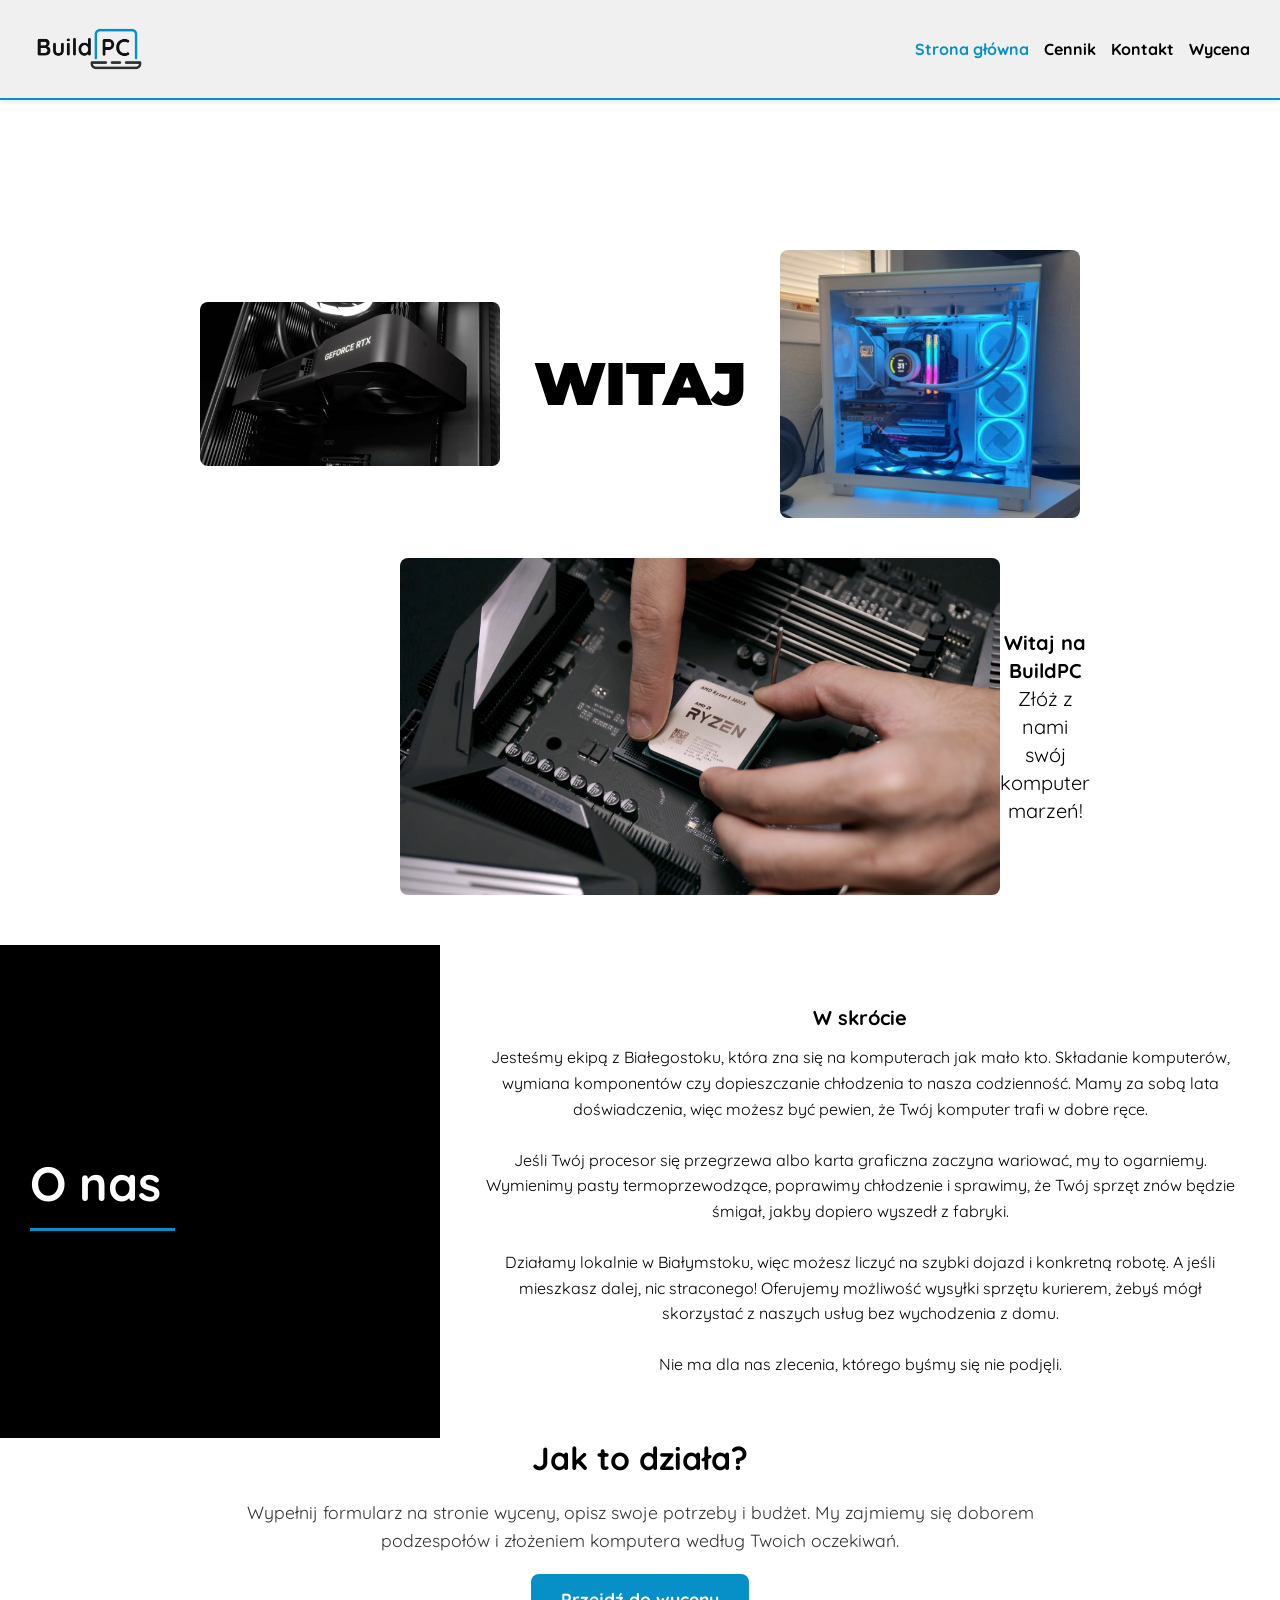
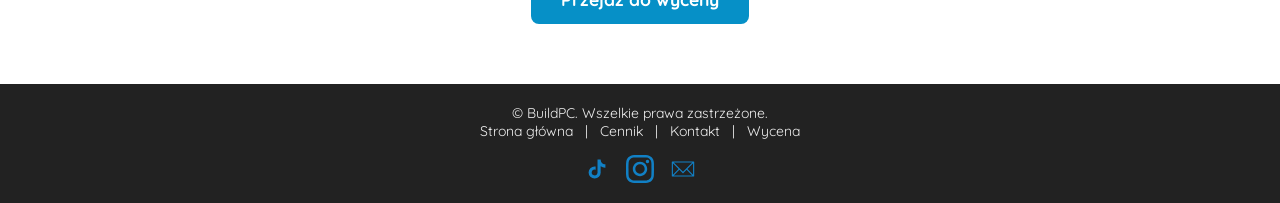
<file: index.html>
<!DOCTYPE html>
<html lang="pl">
<head>
  <meta charset="UTF-8">
  <meta name="viewport" content="width=device-width, initial-scale=1.0">
  <title>BuildPC | Strona główna</title>
  <link rel="stylesheet" href="styles.css">
  <link rel="icon" type="image/x-icon" href="buildpc_favicon.ico">
  <link href="https://fonts.googleapis.com/css?family=Quicksand" rel="stylesheet">
  <link href="https://fonts.googleapis.com/css2?family=Quicksand:wght@400;700&display=swap" rel="stylesheet">
  <link href="https://fonts.googleapis.com/css2?family=Montserrat:ital,wght@0,900&display=swap" rel="stylesheet">


</head>
<body>
    <header class="header">
      <a href="/" class="logo-link">
         <img src="buildpc_logo.png" alt="BuildPC Logo" class="logo-small">
      </a>
      <nav class="nav">
        <a href="/" class="active">Strona główna</a>
        <a href="cennik.html">Cennik</a>
        <a href="kontakt.html" >Kontakt</a>
        <a href="wycena.html">Wycena</a>
      </nav>
    </header>


    <section class="welcome-section">
  <div class="top-row">
<img src="images/geforce-rtx-5000.jpg" alt="Komputer 1" class="img-top-left slide-in-left" />
  <h1 class="welcome-title montserrat-title">WITAJ</h1>
<img src="images/nzxt.png" alt="Komputer 2" class="img-top-right slide-in-right" />
  </div>

  <div class="bottom-row">
<img src="images/step-2-install-cpu.jpg" alt="Montaż CPU" class="img-bottom-left slide-in-bottom" />
    <p class="welcome-text">
  <strong >Witaj na BuildPC</strong><br>
  Złóż z nami swój komputer marzeń!
</p>




  </div>
</section>



    <main class="main-content">
        <section class="about-section">
  <div class="about-left">
    <h2>O nas</h2>
    <div class="underline"></div>
  </div>
  <div class="about-right">
    <h3>W skrócie</h3>
    
    <p>
      Jesteśmy ekipą z Białegostoku, która zna się na komputerach jak mało kto.
      Składanie komputerów, wymiana komponentów czy dopieszczanie chłodzenia to nasza codzienność.
      Mamy za sobą lata doświadczenia, więc możesz być pewien, że Twój komputer trafi w dobre ręce.<br><br>
      Jeśli Twój procesor się przegrzewa albo karta graficzna zaczyna wariować, my to ogarniemy.
      Wymienimy pasty termoprzewodzące, poprawimy chłodzenie i sprawimy, że Twój sprzęt znów będzie śmigał,
      jakby dopiero wyszedł z fabryki.<br><br>
      Działamy lokalnie w Białymstoku, więc możesz liczyć na szybki dojazd i konkretną robotę.
      A jeśli mieszkasz dalej, nic straconego! Oferujemy możliwość wysyłki sprzętu kurierem,
      żebyś mógł skorzystać z naszych usług bez wychodzenia z domu.<br><br>
      Nie ma dla nas zlecenia, którego byśmy się nie podjęli.
    </p>
  </div>
</section>

    
<section class="section how-it-works-section">
          <h2>Jak to działa?</h2>
          <p>
            Wypełnij formularz na stronie wyceny, opisz swoje potrzeby i budżet. My zajmiemy się doborem podzespołów i złożeniem komputera według Twoich oczekiwań.
          </p>
          <a href="wycena.html" class="btn-primary" role="button">Przejdź do wyceny</a>
</section>

        <footer class="footer">
            <div class="footer-content">
              <p>© BuildPC. Wszelkie prawa zastrzeżone.</p>
              <nav class="footer-nav">
                <a href="index.html">Strona główna</a> |
                <a href="cennik.html">Cennik</a> |
                <a href="kontakt.html">Kontakt</a> |
                <a href="wycena.html">Wycena</a>
              </nav>
              <div class="social-links" aria-label="Social media">
                <a href="https://www.tiktok.com/@buildpc.pl" target="_blank" class="icon tiktok" rel="noopener noreferrer">
                  <img src="tiktok.svg" alt="TikTok" class="social-icon" />
                </a>
                <a href="https://www.instagram.com/buildpc.pl" target="_blank" class="icon instagram" rel="noopener noreferrer">
                  <img src="instagram.svg" alt="Instagram" class="social-icon" />
                </a>
                <a href="mailto:kontakt.buildpc@gmail.com" class="icon email">
                  <img src="mail1.svg" alt="Email" class="social-icon" />
                </a>
              </div>
            </div>
          </footer>
          
          
      </main>
    <script src="script.js"></script>
    </body>
    </html>
</file>
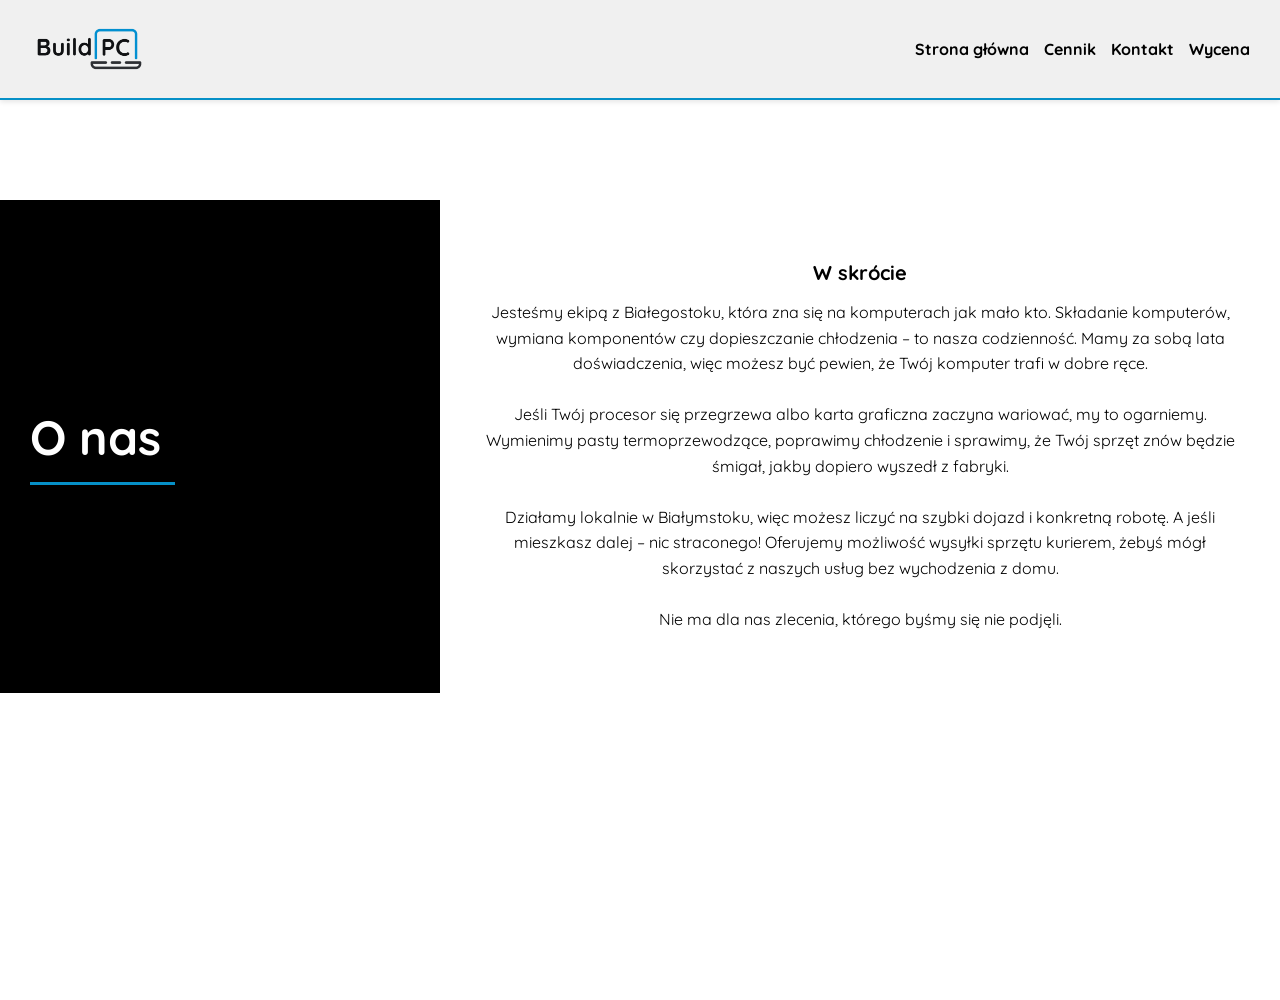
<file: aboutus.html>
<!DOCTYPE html>
<html lang="pl">
<head>
  <meta charset="UTF-8">
  <meta name="viewport" content="width=device-width, initial-scale=1.0">
  <title>BuildPC | Strona główna</title>
  <link rel="stylesheet" href="styles.css">
  <link rel="icon" type="image/x-icon" href="buildpc_favicon.ico">
  <link href="https://fonts.googleapis.com/css?family=Quicksand" rel="stylesheet">
</head>
<body>
    <header class="header">
      <a href="index.html" class="logo-link">
         <img src="buildpc_logo.png" alt="BuildPC Logo" class="logo-small">
      </a>
      <nav class="nav">
        <a href="index.html">Strona główna</a>
        <a href="cennik.html">Cennik</a>
        <a href="kontakt.html" >Kontakt</a>
        <a href="wycena.html">Wycena</a>
      </nav>
    </header>

    
        <section class="about-section">
  <div class="about-left">
    <h2>O nas</h2>
    <div class="underline"></div>
  </div>
  <div class="about-right">
    <h3>W skrócie</h3>
    <p>
      Jesteśmy ekipą z Białegostoku, która zna się na komputerach jak mało kto.
      Składanie komputerów, wymiana komponentów czy dopieszczanie chłodzenia – to nasza codzienność.
      Mamy za sobą lata doświadczenia, więc możesz być pewien, że Twój komputer trafi w dobre ręce.<br><br>
      Jeśli Twój procesor się przegrzewa albo karta graficzna zaczyna wariować, my to ogarniemy.
      Wymienimy pasty termoprzewodzące, poprawimy chłodzenie i sprawimy, że Twój sprzęt znów będzie śmigał,
      jakby dopiero wyszedł z fabryki.<br><br>
      Działamy lokalnie w Białymstoku, więc możesz liczyć na szybki dojazd i konkretną robotę.
      A jeśli mieszkasz dalej – nic straconego! Oferujemy możliwość wysyłki sprzętu kurierem,
      żebyś mógł skorzystać z naszych usług bez wychodzenia z domu.<br><br>
      Nie ma dla nas zlecenia, którego byśmy się nie podjęli.
    </p>
  </div>
</section>

          

          
          
      </main>
      
    </body>
    </html>
</file>
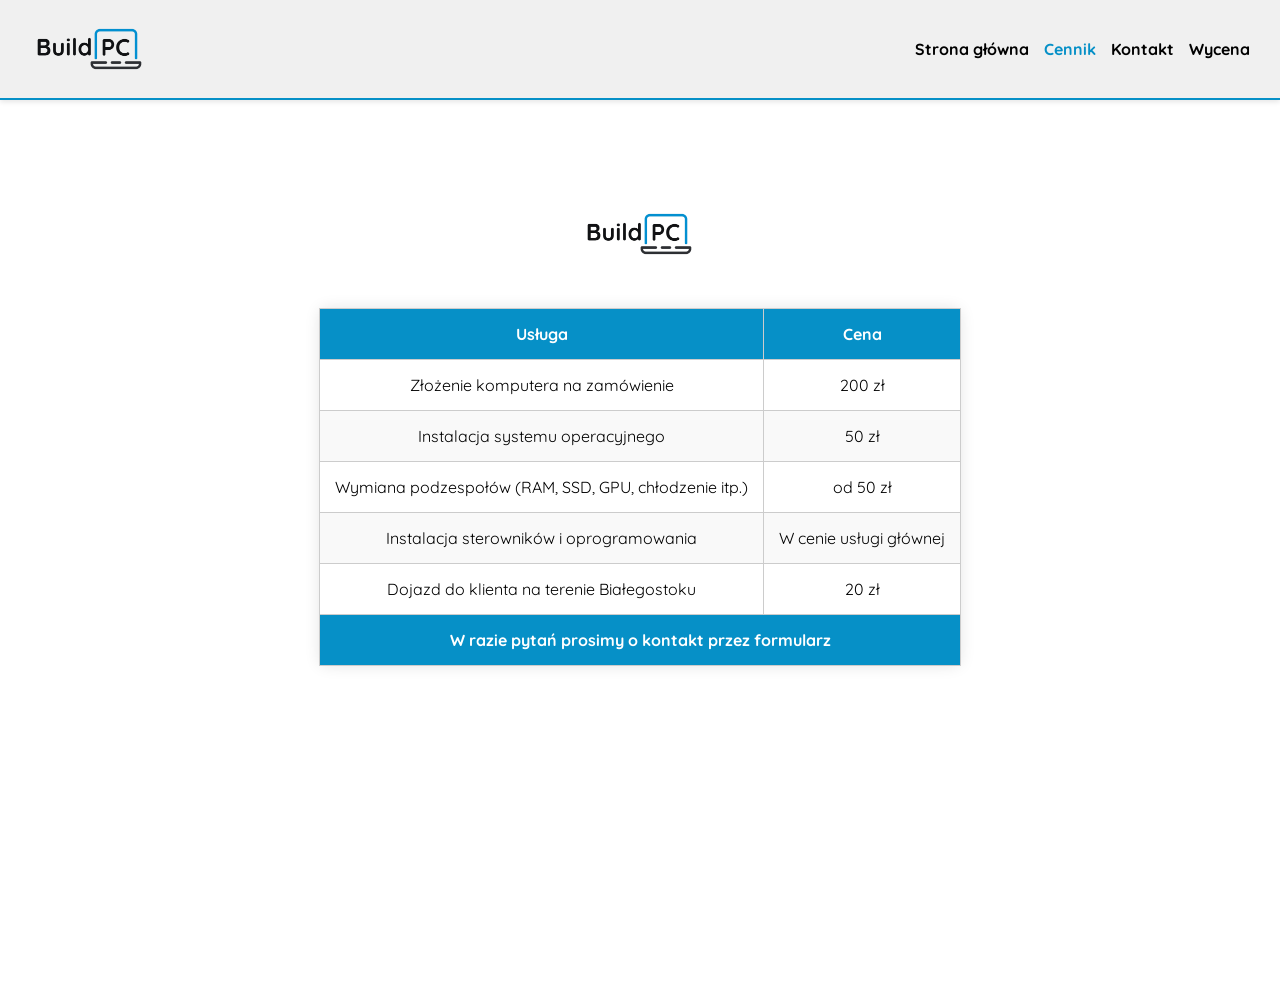
<file: cennik.html>
<!DOCTYPE html>
<html lang="pl">
<head>
  <meta charset="UTF-8">
  <meta name="viewport" content="width=device-width, initial-scale=1.0">
  <title>BuildPC | Cennik</title>
  <link rel="stylesheet" href="styles.css">
  <link rel="icon" type="image/x-icon" href="buildpc_favicon.ico">
  <link href="https://fonts.googleapis.com/css?family=Quicksand" rel="stylesheet">
</head>
<body>
    <header class="header">
      <a href="index.html" class="logo-link">
         <img src="buildpc_logo.png" alt="BuildPC Logo" class="logo-small">
      </a>
      <nav class="nav">
        <a href="index.html">Strona główna</a>
        <a href="cennik.html" class="active">Cennik</a>
        <a href="kontakt.html" >Kontakt</a>
        <a href="wycena.html">Wycena</a>
      </nav>
    </header>
    <img src="buildpc_logo.png" alt="Logo" class="logo-small">
    <div class="cennik-container">
 
  
    <table>
      <thead>
        <tr>
          <th>Usługa</th>
          <th>Cena</th>
        </tr>
      </thead>
      <tbody>
        <tr>
          <td>Złożenie komputera na zamówienie</td>
          <td>200 zł</td>
        </tr>
        <tr>
          <td>Instalacja systemu operacyjnego</td>
          <td>50 zł</td>
        </tr>
        <tr>
          <td>Wymiana podzespołów (RAM, SSD, GPU, chłodzenie itp.)</td>
          <td>od 50 zł</td>
        </tr>
        <tr>
          <td>Instalacja sterowników i oprogramowania</td>
          <td>W cenie usługi głównej</td>
        </tr>
        <tr>
          <td>Dojazd do klienta na terenie Białegostoku</td>
          <td>20 zł</td>
        </tr>
        <tr>
      <th colspan="2">W razie pytań prosimy o kontakt przez formularz</th>
    </tr>
      </tbody>
    </table>
  </div>
</body>
</html>
</file>
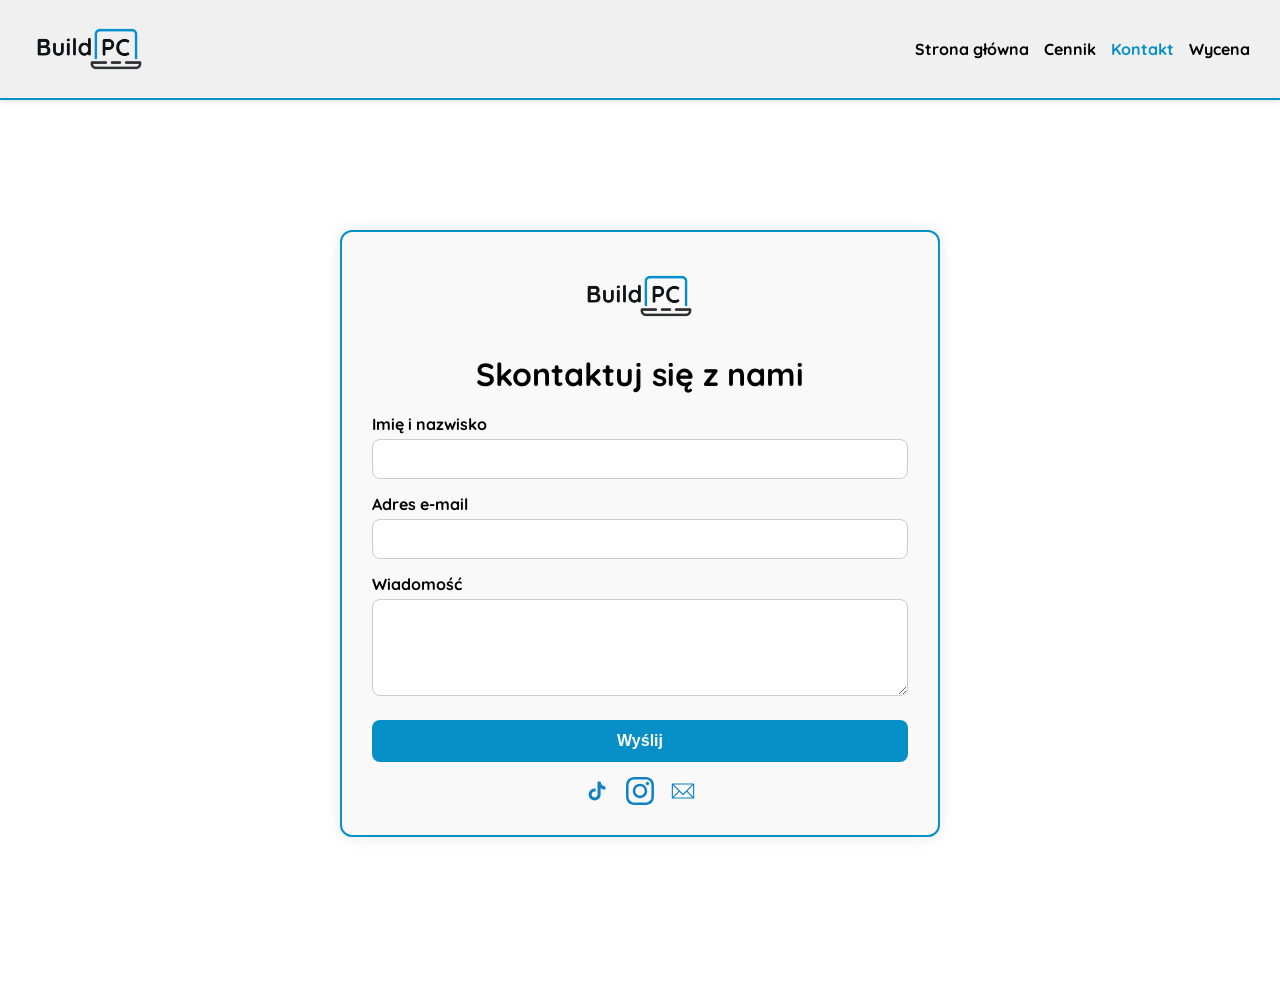
<file: kontakt.html>
<!DOCTYPE html>
<html lang="pl">
<head>
    <meta charset="UTF-8">
    <meta name="viewport" content="width=device-width, initial-scale=1.0">
    <title>BuildPC | Kontakt</title>
    <link rel="stylesheet" href="styles.css">
    <link rel="icon" type="image/x-icon" href="buildpc_favicon.ico">
    <link href="https://fonts.googleapis.com/css?family=Quicksand" rel="stylesheet">

    <!-- EmailJS SDK -->
    <script type="text/javascript" src="https://cdn.emailjs.com/dist/email.min.js"></script>
    <script type="text/javascript">
        (function() {
            emailjs.init("umOor72qRHOf8d_7O"); // <--- Wstaw swój PUBLIC KEY
        })();
    </script>
</head>
<body>
    <header class="header">
        <a href="index.html" class="logo-link">
            <img src="buildpc_logo.png" alt="BuildPC Logo" class="logo-small">
        </a>
        <nav class="nav">
            <a href="index.html">Strona główna</a>
            <a href="cennik.html">Cennik</a>
            <a href="kontakt.html" class="active">Kontakt</a>
            <a href="wycena.html">Wycena</a>
        </nav>
    </header>

    <main class="contact-wrapper">
        <form id="contact-form" class="contact-form">
            <center><img src="buildpc_logo.png" alt="BuildPC Logo" class="logo-small"></center>
            <h1>Skontaktuj się z nami</h1>

            <label for="name">Imię i nazwisko</label>
            <input type="text" id="name" name="name" required>

            <label for="email">Adres e-mail</label>
            <input type="email" id="email" name="email" required>

            <label for="message">Wiadomość</label>
            <textarea id="message" name="message" rows="5" required></textarea>

            <button type="submit">Wyślij</button>

            <div class="social-links">
                <a href="https://www.tiktok.com/@buildpc.pl" target="_blank" class="icon tiktok">
                    <img src="tiktok.svg" alt="TikTok" class="social-icon">
                </a>
                <a href="https://www.instagram.com/buildpc.pl" target="_blank" class="icon instagram">
                    <img src="instagram.svg" alt="Instagram" class="social-icon">
                </a>
                <a href="mailto:kontakt.buildpc@gmail.com" class="icon email">
                    <img src="mail1.svg" alt="Email" class="social-icon">
                </a>
            </div>
        </form>

        
    </main>

    <!-- EmailJS formularz handler -->
    <script>
        document.getElementById("contact-form").addEventListener("submit", function(e) {
            e.preventDefault();

            emailjs.sendForm("service_pk66unl", "template_4hdryod", this)
                .then(function(response) {
                    alert("Wiadomość została wysłana!");
                }, function(error) {
                    alert("Wystąpił błąd: " + JSON.stringify(error));
                });

            this.reset(); // czyści formularz po wysłaniu
        });
    </script>
    
</body>
</html>
</file>
<file: styles.css>
* {
    margin: 0;
    padding: 0;
    box-sizing: border-box;
}

html, body {
    width: 100%;
    min-height: 100vh;
  font-family: 'Quicksand', sans-serif;
  font-weight: 400; /* NORMALNA waga */
    background-color: #ffffff;
    color: #000000;
    padding-top: 100px;
    text-align: center;
    display: flex;
    flex-direction: column;
    align-items: center;
}


/* Header */
.header {
    width: 100%;
    display: flex;
    justify-content: space-between;
    align-items: center;
    padding: 15px 30px;
    background-color: #f0f0f0;
    border-bottom: 2px solid #0690c7;
    position: fixed;
    top: 0;
    left: 0;
    z-index: 100;
    box-shadow: 0 2px 5px rgba(0, 0, 0, 0.1);
}

.logo-link {
    display: flex;
    align-items: center;
}

.logo-small {
    max-width: 120px;
    height: auto;
}

.nav {
    display: flex;
    flex-wrap: wrap;
    gap: 15px;
    align-items: center;
}

.nav a {
    text-decoration: none;
    color: #000;
    font-weight: bold;
    transition: color 0.3s;
}

.nav a:hover,
.nav a.active {
    color: #0690c7;
}

.logo {
    max-width: 500px;
}

h1 {
    font-size: 2em;
    margin: 20px 0;
    color: #000;
}

.construction {
    font-size: 1em;
    font-weight: bold;
    margin-bottom: 20px;
    color: #000;
}

.loader {
    width: 500px;
    height: 30px;
    background: #e0e0e0;
    border-radius: 15px;
    overflow: hidden;
    position: relative;
    border: 2px solid #000;
}

.loader .stripes {
    width: 100%;
    height: 100%;
    background: repeating-linear-gradient(
        45deg,
        #32CD32 0%,
        #32CD32 25%,
        #228B22 25%,
        #228B22 50%
    );
    background-size: 40px 40px;
    animation: stripes-move 2s linear infinite;
}

@keyframes stripes-move {
    0% {
        background-position: 0 0;
    }
    100% {
        background-position: -40px 40px;
    }
}

.social-links {
    display: flex;
    justify-content: center;
    gap: 20px;
    margin-top: 20px;
}

.social-links .icon {
    text-decoration: none;
    font-size: 1.2em;
    font-weight: bold;
    color: #000;
    transition: color 0.3s ease;
}

.social-links .icon:hover {
    color: #0690c7;
}

.social-icon {
    max-width: 50px;
    max-height: 50px;
    width: auto;
    height: auto;
}

/* Sekcja cennik */
.cennik-container {
    max-width: 900px;
    margin: 20px auto;
    padding: 20px;
    text-align: center;
}

.cennik-title {
    font-size: 2em;
    font-weight: bold;
    color: #000;
    margin-bottom: 30px;
}

table {
    width: 100%;
    border-collapse: collapse;
    margin: 0 auto;
    background-color: #fff;
    border-radius: 8px;
    box-shadow: 0px 0px 15px rgba(0, 0, 0, 0.1);
}

th, td {
    padding: 15px;
    border: 1px solid #ccc;
    font-size: 1em;
}

th {
    background-color: #0690c7;
    color: white;
}

tr:nth-child(even) {
    background-color: #f9f9f9;
}

a.back-link {
    display: inline-block;
    margin-top: 40px;
    padding: 10px 20px;
    background-color: #0690c7;
    color: #fff;
    border-radius: 8px;
    text-decoration: none;
    font-weight: bold;
}

a.back-link:hover {
    background-color: #0690c7;
}

/* Formularz kontaktowy */
.contact-wrapper {
    width: 100%;
    min-height: calc(80vh - 80px);
    padding: 30px 20px;
    display: flex;
    justify-content: center;
    align-items: center;
}

.contact-form {
    width: 100%;
    max-width: 600px;
    background-color: #f9f9f9;
    border: 2px solid #0690c7;
    border-radius: 12px;
    padding: 30px;
    box-shadow: 0 0 15px rgba(0,0,0,0.1);
    text-align: left;
}

.contact-form h1 {
    text-align: center;
    margin-bottom: 20px;
}

.contact-form label {
    display: block;
    margin-top: 15px;
    font-weight: bold;
}

.contact-form input,
.contact-form textarea {
    width: 100%;
    padding: 10px;
    margin-top: 5px;
    border: 1px solid #ccc;
    border-radius: 8px;
    font-size: 1em;
}

.contact-form button {
    width: 100%;
    margin-top: 20px;
    padding: 12px;
    background-color: #0690c7;
    color: white;
    border: none;
    border-radius: 8px;
    font-size: 1em;
    font-weight: bold;
    cursor: pointer;
}

.contact-form button:hover {
    background-color: #0690c7;
}

/* Wycena */
.wycena-container {
    max-width: 800px;
    margin: 0px auto;
    padding: 20px;
    background: #fff;
    border-radius: 10px;
    box-shadow: 0 2px 8px rgba(0, 0, 0, 0.1);
}

.wycena-container h1 {
    text-align: center;
    margin-bottom: 20px;
}

.wycena-container p {
    text-align: center;
    font-size: 1.2em;
    margin-bottom: 30px;
}

.opcje-wyboru {
    display: flex;
    justify-content: center;
    margin: 20px 0;
}

.wybierz-button {
    background-color: #00aaff;
    color: #fff;
    border: none;
    padding: 12px 24px;
    margin: 0 10px;
    font-size: 16px;
    border-radius: 8px;
    cursor: pointer;
    transition: background-color 0.3s;
        font-family:'Quicksand';
}

.wybierz-button:hover {
    background-color: #0088cc;
}

.wycena-form {
    display: flex;
    flex-direction: column;
    margin-top: 20px;
    text-align: left;
}

.wycena-form label {
    margin-top: 10px;
    margin-bottom: 5px;
    font-weight: 600;
}

.wycena-form input,
.wycena-form textarea {
    padding: 12px;
    border: 1px solid #ccc;
    border-radius: 8px;
    font-size: 15px;
    width: 100%;
    transition: border-color 0.3s;
}

.wycena-form input:focus,
.wycena-form textarea:focus {
    border-color: #00aaff;
    outline: none;
}

.submit-button {
    background-color: #00aaff;
    color: white;
    border: none;
    padding: 14px;
    margin-top: 20px;
    border-radius: 8px;
    font-size: 16px;
    cursor: pointer;
    font-family:'Quicksand';
    transition: background-color 0.3s;
}

.submit-button:hover {
    background-color: #0088cc;
}

.form-option {
    display: none;
}

.form-option.active {
    display: block;
}

@media (max-width: 600px) {
    .header {
        flex-direction: column;
        align-items: flex-start;
    }

    .nav {
        flex-direction: column;
        align-items: flex-start;
    }

    .nav a {
        margin: 5px 0;
    }

    .contact-form,
    .wycena-container {
        padding: 15px;
    }
}


/* ---- Dodaj te style do swojego styles.css ---- */

.hero {
    margin: 40px 20px 60px;
    font-size: 2.5em;
    font-weight: 900;
    color: #000;
    text-transform: uppercase;
    text-shadow: 1px 1px 2px #555;
    text-align: center;
  }
  
  .section {
    max-width: 900px;
    margin: 0 auto 60px;
    padding: 0 20px;
    text-align: center;
  }
  
  .section h2 {
    font-size: 2em;
    margin-bottom: 20px;
    color: #000;
  }
  
  .section p {
    font-size: 1.1em;
    line-height: 1.6;
    color: #333;
  }
  
  .btn-primary {
    display: inline-block;
    background-color: #0690c7;
    color: #fff;
    padding: 14px 30px;
    font-weight: bold;
    font-size: 1.1em;
    border-radius: 8px;
    text-decoration: none;
    transition: background-color 0.3s ease;
    margin-top: 20px;
  }
  
  .btn-primary:hover {
    background-color: #0690c7;
  }
  
  /* Slider */
  
  .slider-section {
    max-width: 900px;  /* ograniczamy maksymalną szerokość sekcji */
    margin: 0 auto;    /* wycentrowanie sekcji */
    padding: 20px 0;
  }
  
  .slider {
    max-height: 500px;   /* maksymalna wysokość slidera */
    overflow: hidden;
    position: relative;
  }
  
  .slides {
    display: flex;
    gap: 10px;           /* odstęp między zdjęciami */
    overflow-x: auto;    /* poziomy scroll jeśli więcej obrazków */
    scroll-snap-type: x mandatory; /* przyklejanie do obrazków */
  }
  
  .slides img {
    flex: 0 0 auto;      /* obrazki nie skalują się elastycznie */
    max-width: 300px;    /* maksymalna szerokość pojedynczego obrazka */
    max-height: 500px;   /* maksymalna wysokość */
    object-fit: contain; /* zachowanie proporcji, dopasowanie w ramce */
    scroll-snap-align: start; /* przyklejanie na początku */
    border-radius: 8px;
    box-shadow: 0 2px 8px rgba(0,0,0,0.2);
    background: #fff;    /* jeśli obraz ma przezroczystość */
  }
  
  
  @keyframes slide-animation {
    0%, 33% { transform: translateX(0); }
    36%, 66% { transform: translateX(-33.3333%); }
    69%, 99% { transform: translateX(-66.6666%); }
    100% { transform: translateX(0); }
  }
  

  .about-us {
    display: flex;
    align-items: flex-start; /* wyrównanie pionowe na górze */
    max-width: 900px;
    margin: 40px auto;
    gap: 40px; /* odstęp między kolumnami */
    text-align: left;
    color: #000;
  }
  
  .about-us-title {
    flex: 0 0 150px; /* stała szerokość dla tytułu */
    font-weight: bold;
    font-size: 1.8em;
    border-left: 4px solid #0690c7;
    padding-left: 15px;
  }
  
  .about-us-content {
    flex: 1; /* zajmuje pozostałe miejsce */
    font-size: 1.1em;
    line-height: 1.5;
  }
  

  .footer {
    background-color: #222;
    color: #eee;
    padding: 20px 10px;
    text-align: center;
    font-size: 14px;
    width: 100%;
    box-sizing: border-box;
    margin-top: 40px;
  }
  
  .footer-content {
    max-width: 900px;
    margin: 0 auto;
  }
  
  .footer-nav a {
    color: #eee;
    text-decoration: none;
    margin: 0 8px;
    transition: color 0.3s;
  }
  
  .footer-nav a:hover {
    color: #0690c7;
  }
  
  .social-links {
    margin-top: 15px;
    display: flex;
    justify-content: center;
    gap: 15px;
  }
  
  .social-links a {
    display: inline-block;
    transition: transform 0.3s ease;
  }
  
  .social-links a:hover {
    transform: scale(1.1);
  }
  
  .social-icon {
    width: 28px;
    height: 28px;
    display: block;
  
    /* filtr kolorujący na #0690c7 */
    filter: invert(36%) sepia(80%) saturate(3974%) hue-rotate(184deg) brightness(94%) contrast(87%);
  }
  

  .about-section {
  display: flex;
  flex-wrap: wrap;
  min-height: 400px;
}

.about-left {
  background-color: #000;
  color: #fff;
  flex: 1;
  padding: 60px 30px;
  display: flex;
  flex-direction: column;
  justify-content: center;
  align-items: flex-start;
  min-width: 250px;
}

.about-left h2 {
  font-size: 48px;
  margin: 0;
}

.underline {
  width: 145px;
  height: 3px;
  background-color: #0690c7;
  margin-top: 15px;
}

.about-right {
  background-color: #fff;
  color: #000;
  flex: 2;
  padding: 60px 40px;
  min-width: 300px;
}

.about-right h3 {
  font-size: 20px;
  margin-bottom: 15px;
  font-weight: bold;
}

.about-right p {
  line-height: 1.6;
}


.welcome-section {
  width: 100%;
  padding: 50px 0;
}

.top-row {
  display: flex;
  justify-content: space-between;
  align-items: center;
  position: relative;
  margin-bottom: 40px;
  padding: 0 200px;
}

.img-top-left,
.img-top-right {
  width: 300px;
  height: auto;
  object-fit: cover;
  border-radius: 8px;
}

.welcome-title {
  font-size: 60px;
  font-weight: 900;
  text-align: center;
}

.bottom-row {
  display: flex;
  justify-content: space-between;
  align-items: center;
  padding: 0 400px;
}

.img-bottom-left {
  width: 600px;
  height: auto;
  border-radius: 8px;
}

.welcome-text {
  font-size: 20px;
  line-height: 1.4;
  max-width: 400px;
}
.welcome-title {
  font-size: 60px;
  font-weight: 900;
  text-align: center;
}

  .welcome-text strong {
  font-weight: 700;
}

/* Ogólne dla wszystkich obrazów w sekcji powitania */
.top-row img,
.bottom-row img {
  transition: transform 0.3s ease-in-out;
}

/* Efekt powiększenia przy najechaniu */
.top-row img:hover,
.bottom-row img:hover {
  transform: scale(1.05);
}
.montserrat-title {
  font-family: 'Montserrat', sans-serif;
  font-weight: 900; /* Black */
}
</file>
